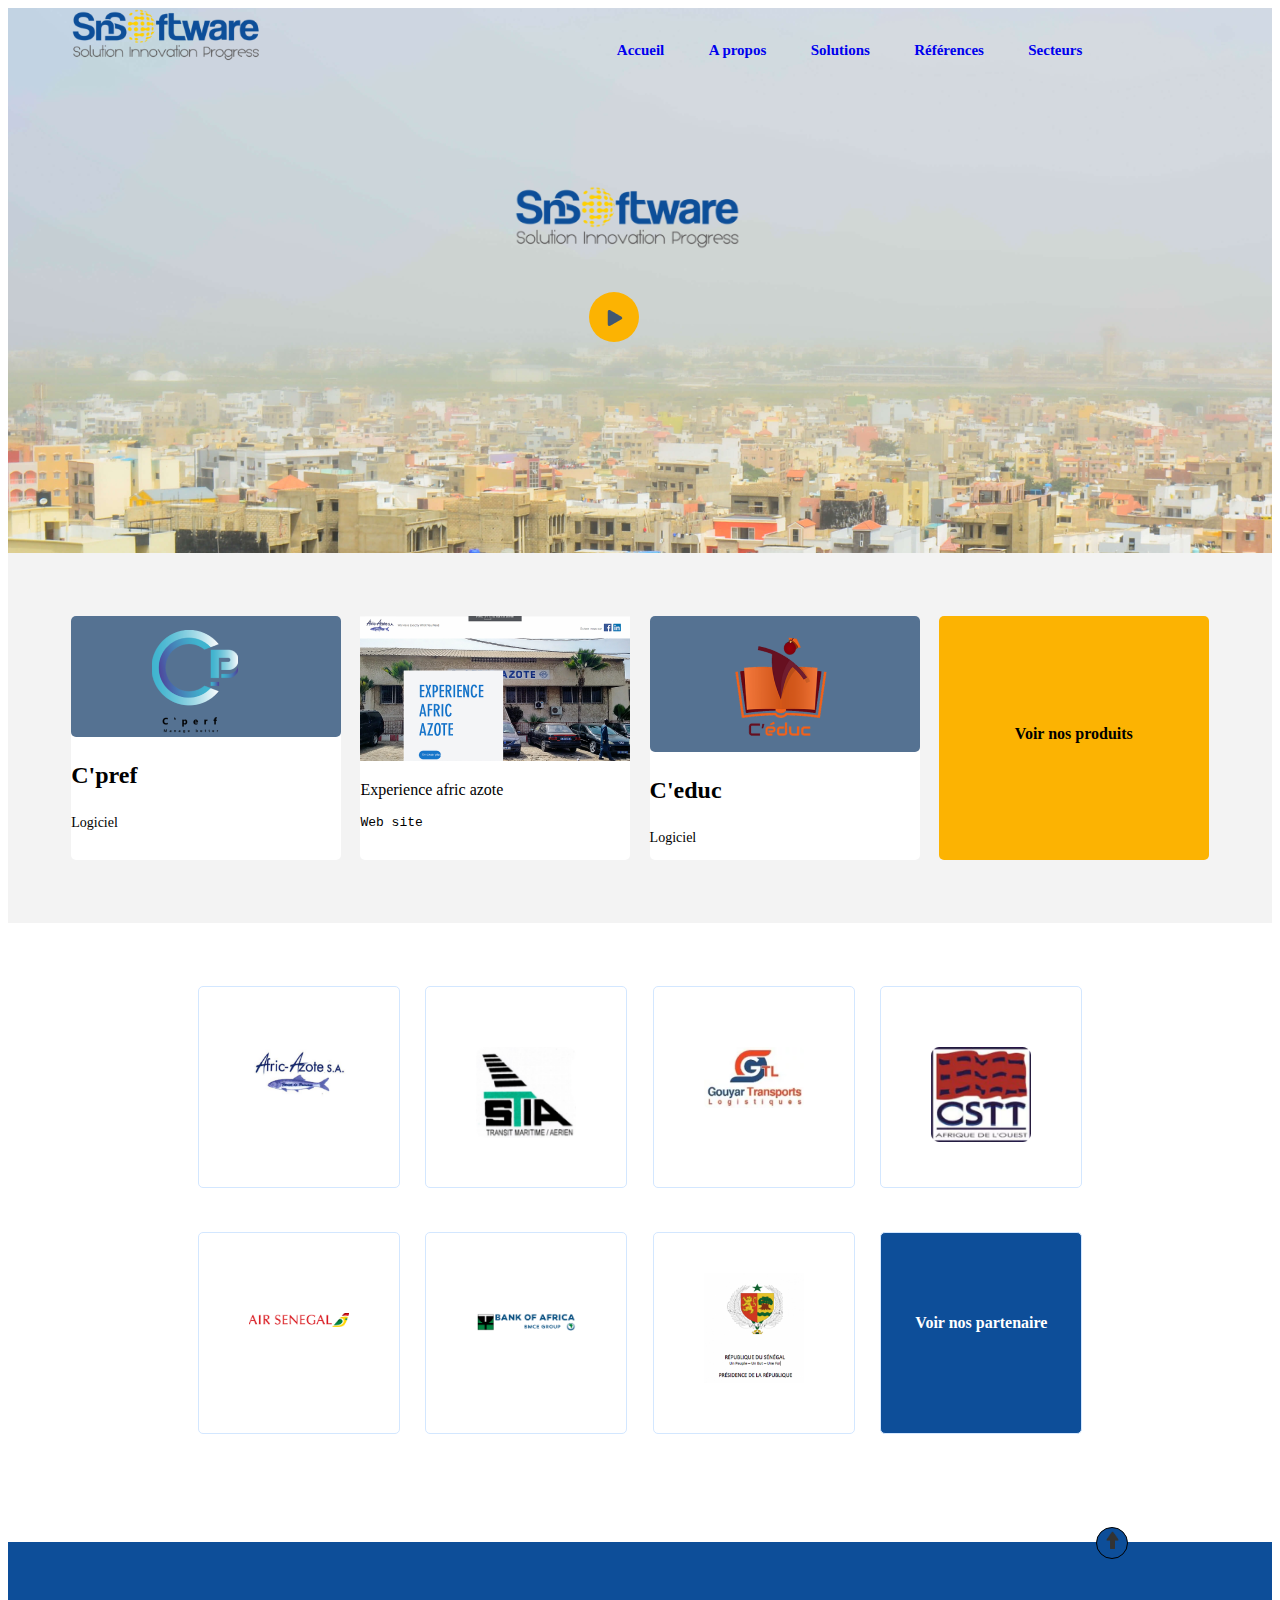
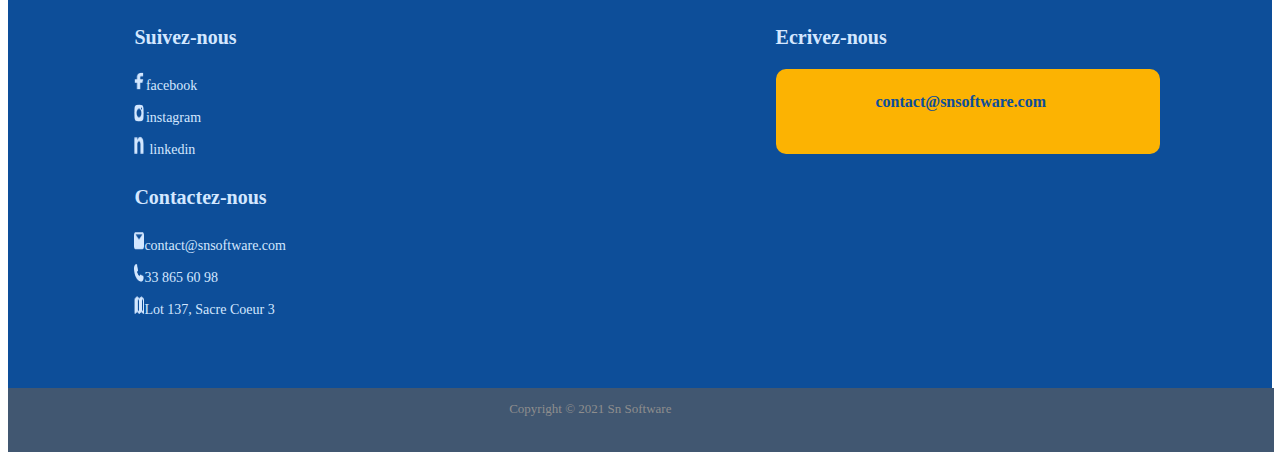
<file: index.html>
<!DOCTYPE html>
<html lang="en">

<head>
    <meta charset="UTF-8">
    <meta http-equiv="X-UA-Compatible" content="IE=edge">
    <meta name="viewport" content="width=device-width, initial-scale=1.0">
    <link rel="stylesheet" href="css/style.css">
    <title>Document</title>
</head>

<body>
    <header>
        <nav>
            <img src="images/SN SOFTWARE v2 1 (1).png" alt="LOGO">
            <ul>
                <li><a href="index.html">Accueil</a></li>
                <li><a href="apropos.html">A propos</a></li>
                <li><a href="solution.html">Solutions</a></li>
                <li><a href="reference.html">Références</a></li>
                <li><a href="secteur.html">Secteurs</a></li>
            </ul>
        </nav>
        <div class="header_content">
            <div class="logo2">
                <img src="images/SN SOFTWARE v2 1 (1).png" alt="LOGO">
            </div>
            <div class="elipse">
                <img src="images/Vector (10).png" alt="">

            </div>
        </div>
    </header>
    <main>
        <div class="gris">
            <div class="gris1">
                <div class="im">
                    <img src="images/image 9.png" alt="">
                </div>
                <p>C'pref</p>
                <pre>Logiciel</pre>
            </div>
            <div class="gris2">
                <div class=>
                    <img src="images/image 16.png" alt="">
                </div>
                <p>Experience afric azote</p>
                <pre>Web site</pre>
            </div>
            <div class="gris3">
                <div class="im">
                    <img src="images/image 10.png" alt="">
                </div>
                <p>C'educ</p>
                <pre>Logiciel</pre>
            </div>
            <div class="gris4">

                <p>Voir nos produits</p>

            </div>
        </div>
        <div class="partenar">
            <div class="parligne1">
                <div class="partenaire">
                    <img src="images/image 1.png" alt="">

                </div>
                <div class="partenaire">
                    <img src="images/image 2.png" alt="">

                </div>
                <div class="partenaire">
                    <img src="images/Rectangle 13.png" alt="">

                </div>
                <div class="partenaire">
                    <img src="images/image 5.png" alt="">

                </div>

            </div>
            <div class="parligne2">
                <div class="partenairel2">
                    <img src="images/image 6.png" alt="">

                </div>
                <div class="partenairel2">
                    <img src="images/boa 1.png" alt="">

                </div>
                <div class="partenairel2dr">
                    <img src="images/logopr 1.png" alt="">

                </div>
                <div class="partbleu">
                    <p>Voir nos partenaire</p>

                </div>

            </div>

        </div>

    </main>
    <div class="fleche">
        <img src="images/glyphicons-basic-212-arrow-up@2x.png" alt="">
    </div>
    <footer>
        <div class="footerbleu">
            <div>
            <div class="premier">
                <p>Suivez-nous</p>
                <div class="sociaux">
                    <div>
                        <img src="images/Vector.png" alt=""><span>facebook</span>
                    </div>
                    <div>
                        <img src="images/Vector (1).png" alt=""><span>instagram</span>
                    </div>
                    <div>
                        <img src="images/Vector (2).png" alt=""><span> linkedin</span>
                    </div>
                </div>
            </div>

            <div class="deuxieme">
                <p>Contactez-nous</p>
                <div class="contact">
                    <div>
                        <img src="images/Vector (3).png" alt=""><span>contact@snsoftware.com</span>
                    </div>
                    <div>
                        <img src="images/Vector (4).png" alt=""><span>33 865 60 98</span>
                    </div>
                    <div>
                        <img src="images/Vector (5).png" alt=""><span>Lot 137, Sacre Coeur 3</span>
                    </div>
                </div>
            </div>
        </div>
            <div class="troisieme">
                <p>Ecrivez-nous</p>
                <div class="jaune">
                    <p>contact@snsoftware.com</p>
                </div>
            </div>
        </div>
        <div class="copyright">
            <p>Copyright © 2021 Sn Software</p>
        </div>

    </footer>
</body>

</html>
</file>
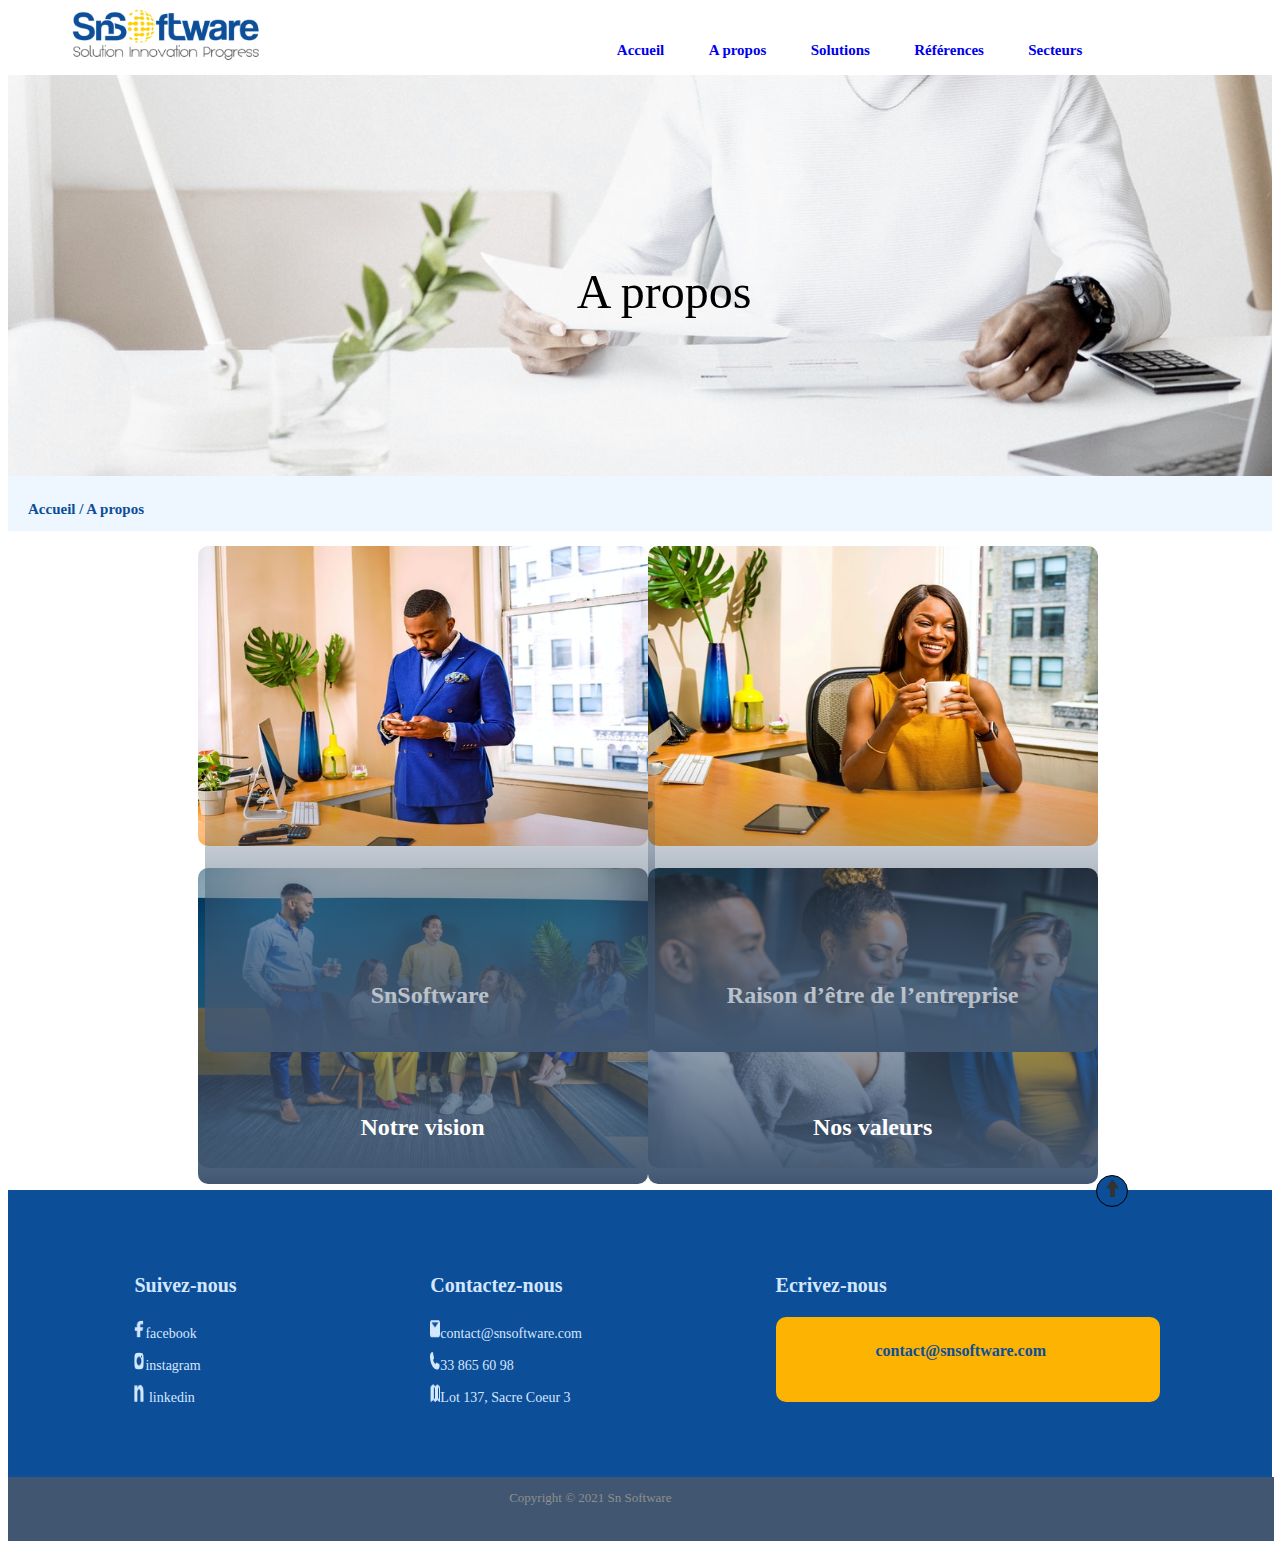
<file: apropos.html>
<!DOCTYPE html>
<html lang="en">

<head>
    <meta charset="UTF-8">
    <meta http-equiv="X-UA-Compatible" content="IE=edge">
    <meta name="viewport" content="width=device-width, initial-scale=1.0">
    <link rel="stylesheet" href="css/apropos.css">
    <title>Document</title>
</head>

<body>
    <header>
        <nav>
            <img src="images/SN SOFTWARE v2 1 (1).png" alt="LOGO">
            <ul>
                <li><a href="index.html">Accueil</a></li>
                <li><a href="apropos.html">A propos</a></li>
                <li><a href="solution.html">Solutions</a></li>
                <li><a href="reference.html">Références</a></li>
                <li><a href="secteur.html">Secteurs</a></li>
            </ul>
        </nav>
        <div class="header_content">
            <p>A propos</p>
        </div>
    </header>
    <div class="magris"></div>
    <main>
        <div class="progres">
            <p>Accueil / A propos</p>
        </div>
        <div class="ligne1">
            <div>
                <img src="images/pexels-jopwell-2422289 1.png">
                <div class="grise">
                    <p>SnSoftware</p>
                </div>
            </div>
            <div>
                <img src="images/pexels-jopwell-2422287 1.png">
                <div class="grise1">
                    <p>Raison d’être de l’entreprise</p>
                </div>
            </div>

        </div>
        <br>

        <div class="ligne2">
            <div>
                <img src="images/pexels-jopwell-2422290 1.png">
                <div class="grise2">
                    <p>Notre vision</p>
                </div>
            </div>
            <div>
                <img src="images/pexels-jopwell-2422288 1.png">
                <div class="grise3">
                    <p>Nos valeurs</p>
                </div>
            </div>
        </div>


    </main>
    <br>
    <div class="fleche">
        <img src="images/glyphicons-basic-212-arrow-up@2x.png" alt="">
    </div>

    <footer>
        <div class="footerbleu">
            <div class="premier">
                <p>Suivez-nous</p>
                <div class="sociaux">
                    <div>
                        <img src="images/Vector.png" alt=""><span>facebook</span>
                    </div>
                    <div>
                        <img src="images/Vector (1).png" alt=""><span>instagram</span>
                    </div>
                    <div>
                        <img src="images/Vector (2).png" alt=""><span> linkedin</span>
                    </div>
                </div>
            </div>

            <div class="deuxieme">
                <p>Contactez-nous</p>
                <div class="contact">
                    <div>
                        <img src="images/Vector (3).png" alt=""><span>contact@snsoftware.com</span>
                    </div>
                    <div>
                        <img src="images/Vector (4).png" alt=""><span>33 865 60 98</span>
                    </div>
                    <div>
                        <img src="images/Vector (5).png" alt=""><span>Lot 137, Sacre Coeur 3</span>
                    </div>
                </div>
            </div>
            <div class="troisieme">
                <p>Ecrivez-nous</p>
                <div class="jaune">
                    <p>contact@snsoftware.com</p>
                </div>
            </div>
        </div>
        <div class="copyright">
            <p>Copyright © 2021 Sn Software</p>
        </div>

    </footer>
</body>

</html>
</file>
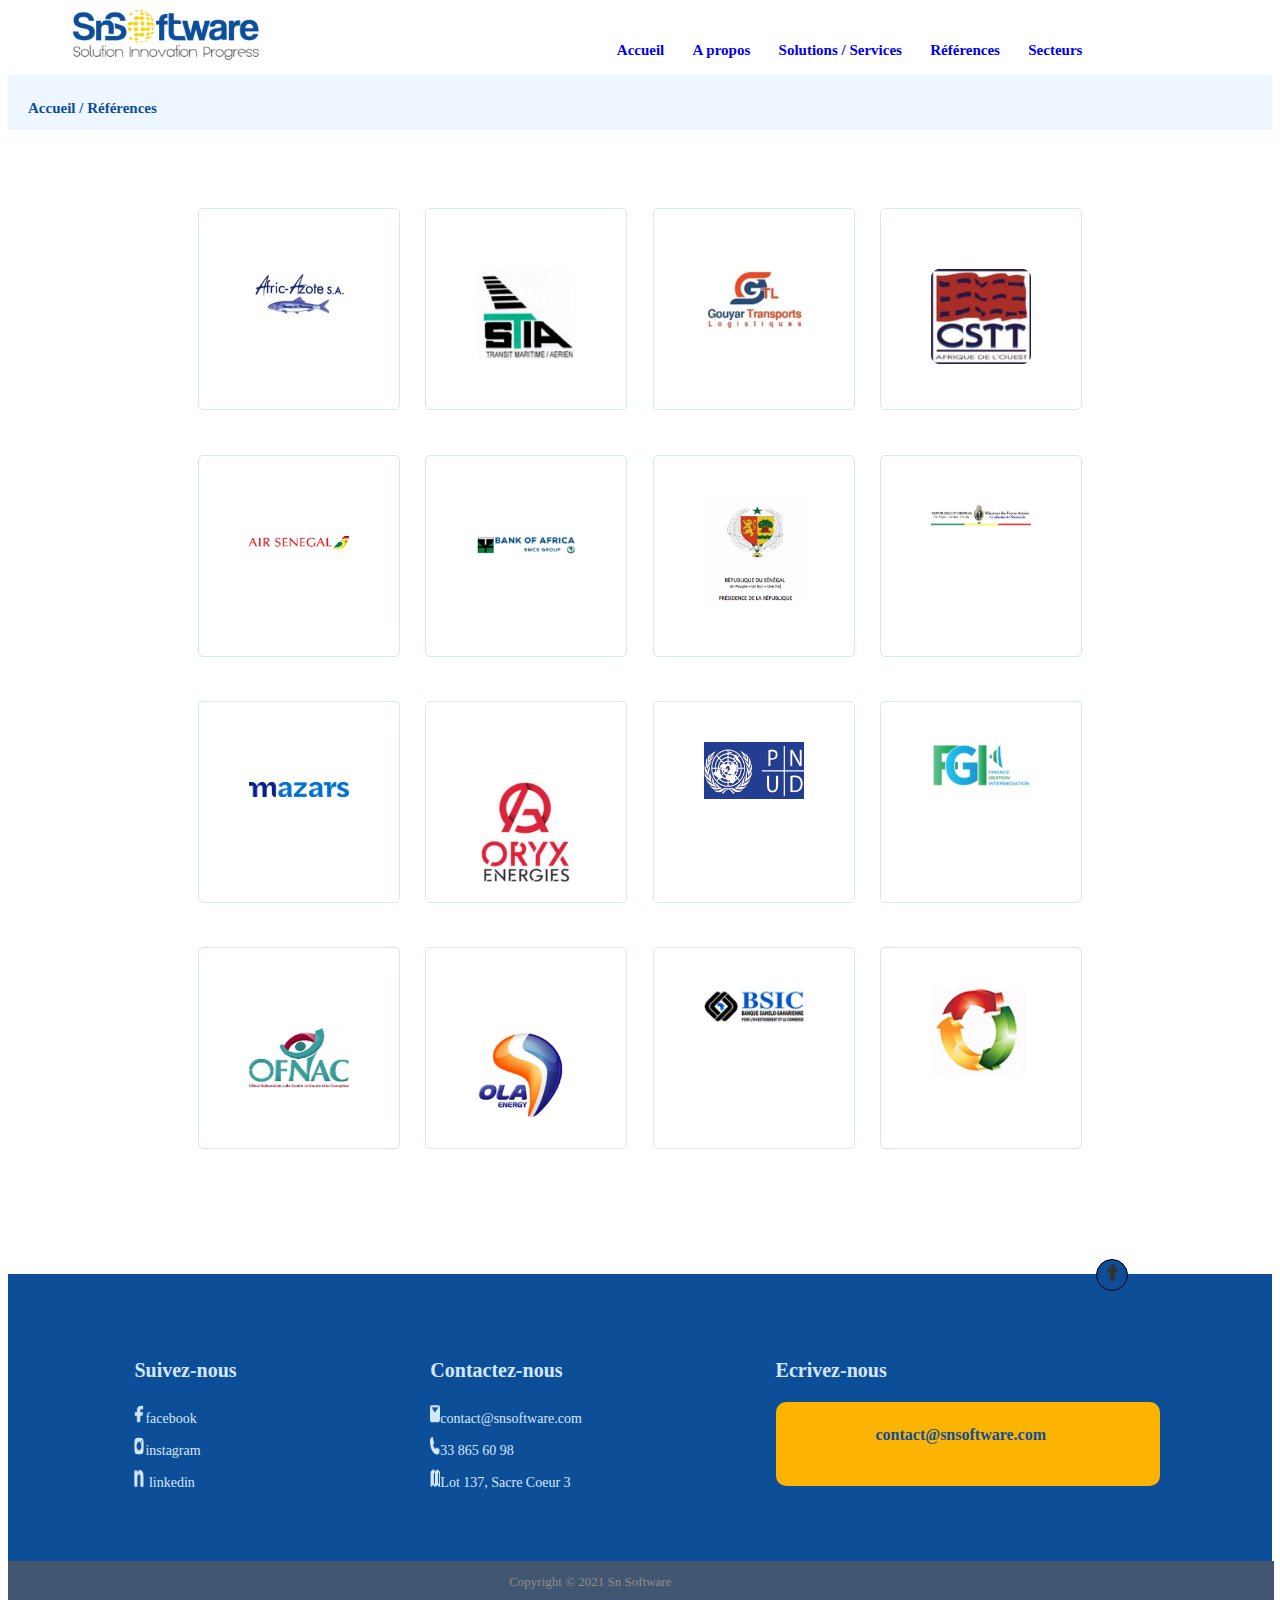
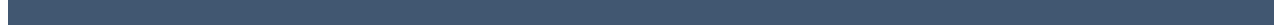
<file: reference.html>
<!DOCTYPE html>
<html lang="en">

<head>
    <meta charset="UTF-8">
    <meta http-equiv="X-UA-Compatible" content="IE=edge">
    <meta name="viewport" content="width=device-width, initial-scale=1.0">
    <link rel="stylesheet" href="css/reference.css">
    <title>Document</title>
</head>

<body>
    <header>
        <nav>
            <img src="images/SN SOFTWARE v2 1 (1).png" alt="LOGO">
            <ul>
                <li><a href="index.html">Accueil</a></li>
                <li><a href="apropos.html">A propos</a></li>
                <li><a href="solution.html">Solutions / Services</a></li>
                <li><a href="reference.html">Références</a></li>
                <li><a href="secteur.html">Secteurs</a></li>
            </ul>
        </nav>
    </header>
    <main>
        <div class="progres">
            <p>Accueil / Références</p>
        </div>
      
        <div class="partenar">
            <div class="parligne1">
                <div class="partenaire">
                    <img src="images/image 1.png" alt="">

                </div>
                <div class="partenaire">
                    <img src="images/image 2.png" alt="">

                </div>
                <div class="partenaire">
                    <img src="images/Rectangle 13.png" alt="">

                </div>
                <div class="partenaire">
                    <img src="images/image 5.png" alt="">

                </div>

            </div>
            <div class="parligne2">
                <div class="partenairel2">
                    <img src="images/image 6.png" alt="">

                </div>
                <div class="partenairel2">
                    <img src="images/boa 1.png" alt="">

                </div>
                <div class="partenairel2dr">
                    <img src="images/logopr 1.png" alt="">

                </div>
                <div class="partenairel2dr">
                    <img src="images/fa 1.png" alt="">

                </div>
            </div>
            <div class="parligne2">
                <div class="partenairel2">
                    <img src="images/mazars-logo 1.png" alt="">

                </div>
                <div class="partenairel2">
                    <img src="images/orxy 1.png" alt="">

                </div>
                <div class="partenairel2dr">
                    <img src="images/PNUD-Centrafrique 1.png" alt="">

                </div>
                <div class="partenairel2dr">
                    <img src="images/fgi 1 (1).png" alt="">

                </div>
            </div>
            <div class="parligne2">
                <div class="partenairel2">
                    <img src="images/ofnac 1.png" alt="">

                </div>
                <div class="partenairel2">
                    <img src="images/ola 1.png" alt="">

                </div>
                <div class="partenairel2dr">
                    <img src="images/logo_bsic-21 1.png" alt="">

                </div>
                <div class="partenairel2dr">
                    <img src="images/logo_PNG 1.png" alt="">

                </div>
            </div>

        </div>
        
    </main>
    <br>
    <div class="fleche">
        <img src="images/glyphicons-basic-212-arrow-up@2x.png" alt="">
    </div>

    <footer>
        <div class="footerbleu">
            <div class="premier">
                <p>Suivez-nous</p>
                <div class="sociaux">
                    <div>
                        <img src="images/Vector.png" alt=""><span>facebook</span>
                    </div>
                    <div>
                        <img src="images/Vector (1).png" alt=""><span>instagram</span>
                    </div>
                    <div>
                        <img src="images/Vector (2).png" alt=""><span> linkedin</span>
                    </div>
                </div>
            </div>

            <div class="deuxieme">
                <p>Contactez-nous</p>
                <div class="contact">
                    <div>
                        <img src="images/Vector (3).png" alt=""><span>contact@snsoftware.com</span>
                    </div>
                    <div>
                        <img src="images/Vector (4).png" alt=""><span>33 865 60 98</span>
                    </div>
                    <div>
                        <img src="images/Vector (5).png" alt=""><span>Lot 137, Sacre Coeur 3</span>
                    </div>
                </div>
            </div>
            <div class="troisieme">
                <p>Ecrivez-nous</p>
                <div class="jaune">
                    <p>contact@snsoftware.com</p>
                </div>
            </div>
        </div>
        <div class="copyright">
            <p>Copyright © 2021 Sn Software</p>
        </div>

    </footer>
</body>

</html>
</file>
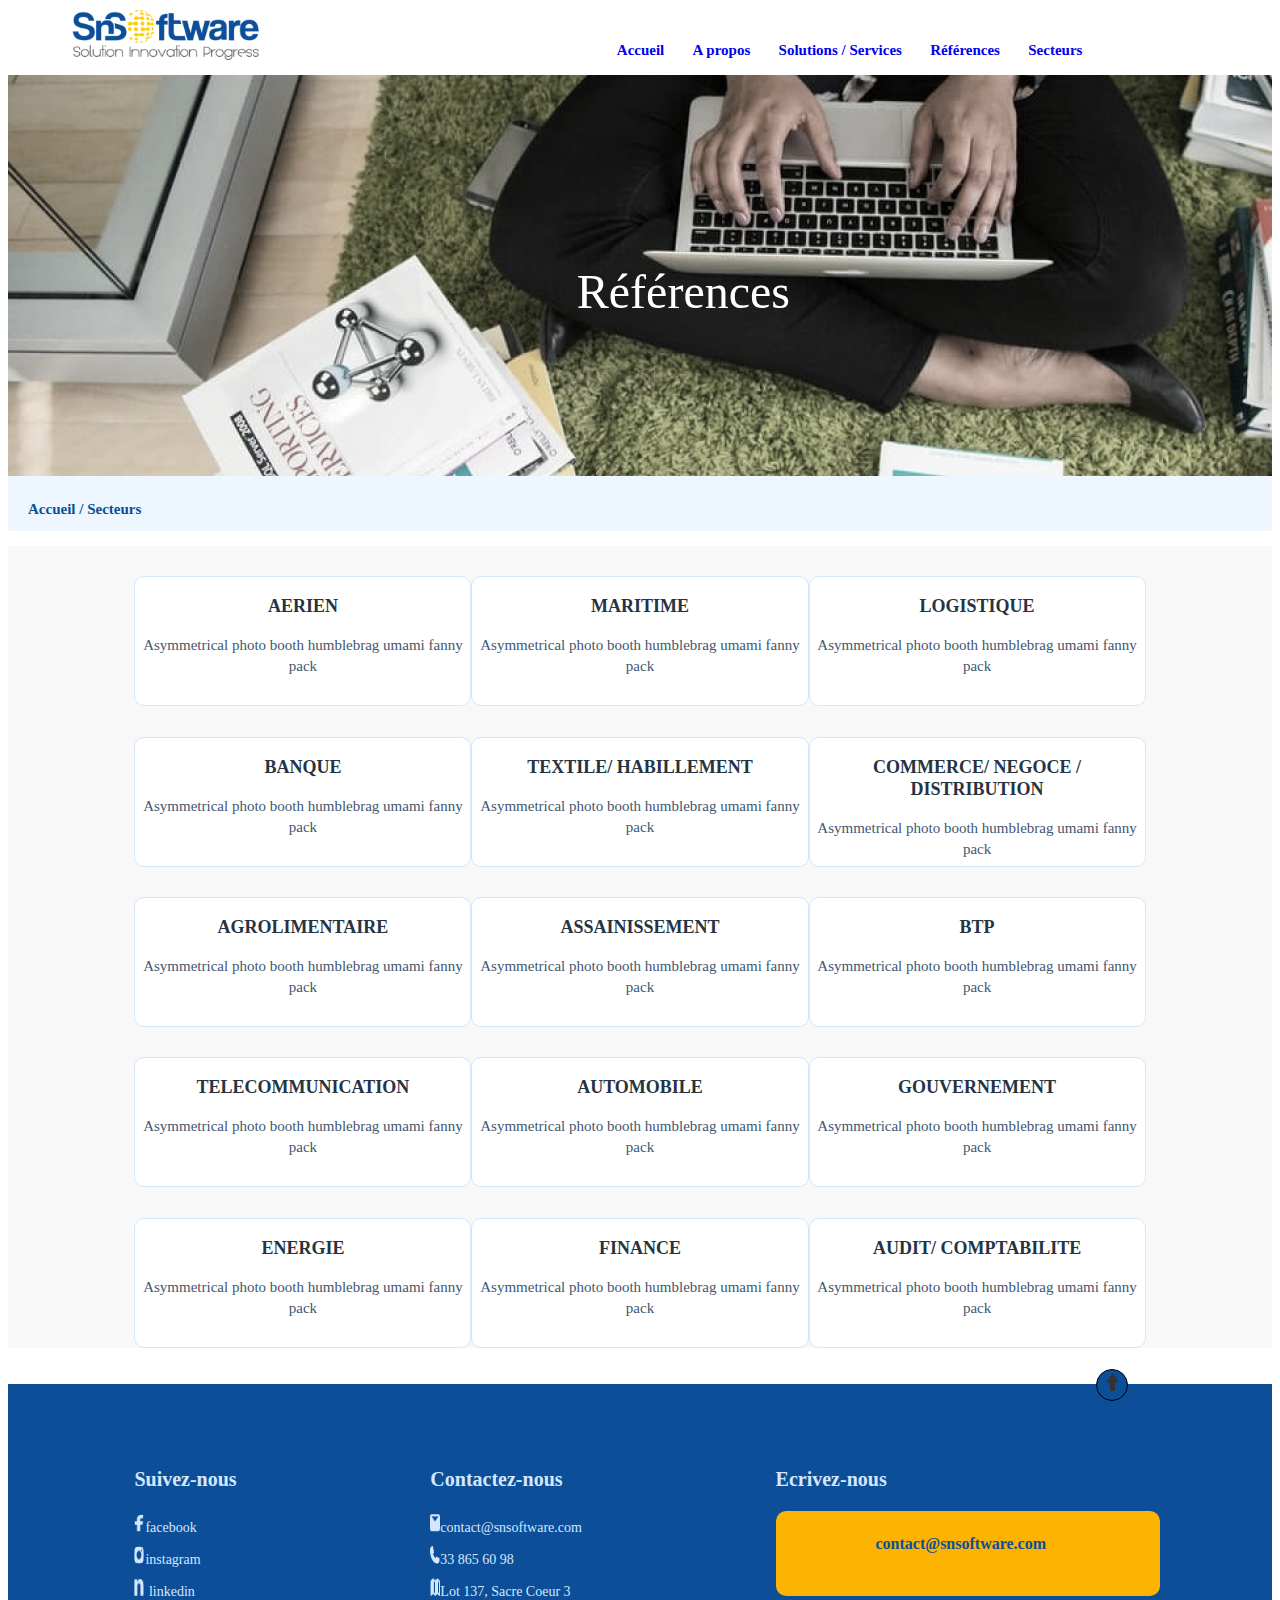
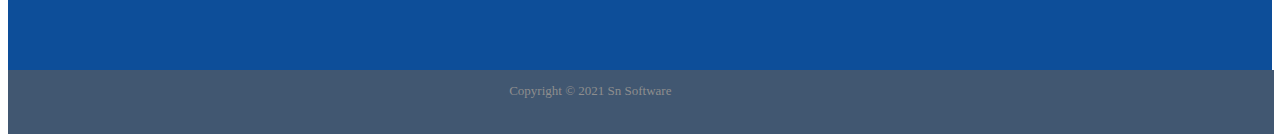
<file: secteur.html>
<!DOCTYPE html>
<html lang="en">

<head>
    <meta charset="UTF-8">
    <meta http-equiv="X-UA-Compatible" content="IE=edge">
    <meta name="viewport" content="width=device-width, initial-scale=1.0">
    <link rel="stylesheet" href="css/secteur.css">
    <title>Document</title>
</head>

<body>
    <header>
        <nav>
            <img src="images/SN SOFTWARE v2 1 (1).png" alt="LOGO">
            <ul>
                <li><a href="index.html">Accueil</a></li>
                <li><a href="apropos.html">A propos</a></li>
                <li><a href="solution.html">Solutions / Services</a></li>
                <li><a href="reference.html">Références</a></li>
                <li><a href="secteur.html">Secteurs</a></li>
            </ul>
        </nav>
        <div class="header_content">
            <p>Références</p>
        </div>
    </header>
    <main>
        <div class="progres">
            <p>Accueil / Secteurs</p>
        </div>
        <div class="container">
            <div class="ligne">
                <div>
                    <h3>AERIEN</h3>
                    <p>Asymmetrical photo booth humblebrag umami fanny pack</p>
                </div>
                <div>
                    <h3>MARITIME</h3>
                    <p>Asymmetrical photo booth humblebrag umami fanny pack</p>
                </div>
                <div>
                    <h3>LOGISTIQUE</h3>
                    <p>Asymmetrical photo booth humblebrag umami fanny pack</p>
                </div>
                
            </div>
            <div class="ligne">
                <div>
                    <h3>BANQUE</h3>
                    <p>Asymmetrical photo booth humblebrag umami fanny pack</p>
                </div>
                <div>
                    <h3>TEXTILE/ HABILLEMENT</h3>
                    <p>Asymmetrical photo booth humblebrag umami fanny pack</p>
                </div>
                <div>
                    <h3>COMMERCE/ NEGOCE / DISTRIBUTION</h3>
                    <p>Asymmetrical photo booth humblebrag umami fanny pack</p>
                </div>
                
            </div>
            <div class="ligne">
                <div>
                    <h3>AGROLIMENTAIRE</h3>
                    <p>Asymmetrical photo booth humblebrag umami fanny pack</p>
                </div>
                <div>
                    <h3>ASSAINISSEMENT</h3>
                    <p>Asymmetrical photo booth humblebrag umami fanny pack</p>
                </div>
                <div>
                    <h3>BTP</h3>
                    <p>Asymmetrical photo booth humblebrag umami fanny pack</p>
                </div>
                
            </div>
            <div class="ligne">
                <div>
                    <h3>TELECOMMUNICATION</h3>
                    <p>Asymmetrical photo booth humblebrag umami fanny pack</p>
                </div>
                <div>
                    <h3>AUTOMOBILE</h3>
                    <p>Asymmetrical photo booth humblebrag umami fanny pack</p>
                </div>
                <div>
                    <h3>GOUVERNEMENT</h3>
                    <p>Asymmetrical photo booth humblebrag umami fanny pack</p>
                </div>
                
            </div>
            <div class="ligne">
                <div>
                    <h3>ENERGIE</h3>
                    <p>Asymmetrical photo booth humblebrag umami fanny pack</p>
                </div>
                <div>
                    <h3>FINANCE</h3>
                    <p>Asymmetrical photo booth humblebrag umami fanny pack</p>
                </div>
                <div>
                    <h3>AUDIT/ COMPTABILITE </h3>
                    <p>Asymmetrical photo booth humblebrag umami fanny pack</p>
                </div>
                
            </div>
        </div>
        
    </main>
    <br>
    <br>
    <div class="fleche">
        <img src="images/glyphicons-basic-212-arrow-up@2x.png" alt="">
    </div>

    <footer>
        <div class="footerbleu">
            <div class="premier">
                <p>Suivez-nous</p>
                <div class="sociaux">
                    <div>
                        <img src="images/Vector.png" alt=""><span>facebook</span>
                    </div>
                    <div>
                        <img src="images/Vector (1).png" alt=""><span>instagram</span>
                    </div>
                    <div>
                        <img src="images/Vector (2).png" alt=""><span> linkedin</span>
                    </div>
                </div>
            </div>

            <div class="deuxieme">
                <p>Contactez-nous</p>
                <div class="contact">
                    <div>
                        <img src="images/Vector (3).png" alt=""><span>contact@snsoftware.com</span>
                    </div>
                    <div>
                        <img src="images/Vector (4).png" alt=""><span>33 865 60 98</span>
                    </div>
                    <div>
                        <img src="images/Vector (5).png" alt=""><span>Lot 137, Sacre Coeur 3</span>
                    </div>
                </div>
            </div>
            <div class="troisieme">
                <p>Ecrivez-nous</p>
                <div class="jaune">
                    <p>contact@snsoftware.com</p>
                </div>
            </div>
        </div>
        <div class="copyright">
            <p>Copyright © 2021 Sn Software</p>
        </div>

    </footer>
</body>

</html>
</file>
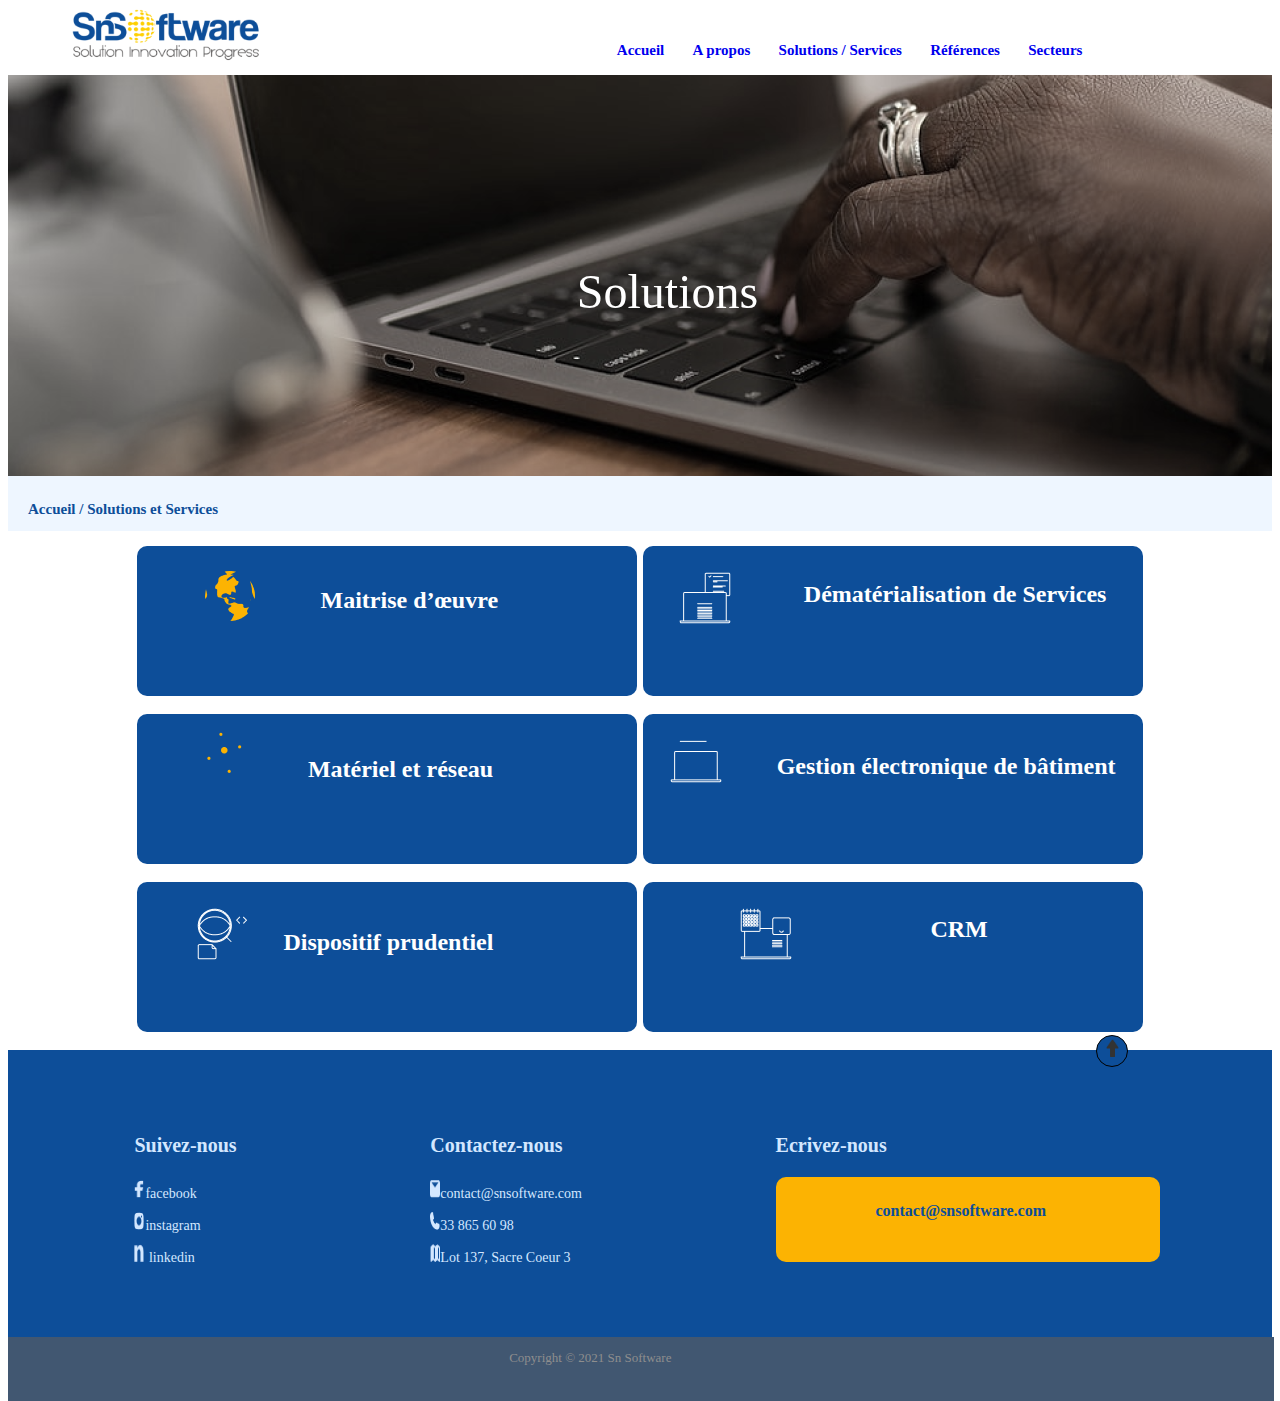
<file: solution.html>
<!DOCTYPE html>
<html lang="en">

<head>
    <meta charset="UTF-8">
    <meta http-equiv="X-UA-Compatible" content="IE=edge">
    <meta name="viewport" content="width=device-width, initial-scale=1.0">
    <link rel="stylesheet" href="css/solution.css">
    <title>Document</title>
</head>

<body>
    <header>
        <nav>
            <img src="images/SN SOFTWARE v2 1 (1).png" alt="LOGO">
            <ul>
                <li><a href="index.html">Accueil</a></li>
                <li><a href="apropos.html">A propos</a></li>
                <li><a href="solution.html">Solutions / Services</a></li>
                <li><a href="reference.html">Références</a></li>
                <li><a href="secteur.html">Secteurs</a></li>
            </ul>
        </nav>
        <div class="header_content">
            <p>Solutions</p>
        </div>
    </header>
    <main>
        <div class="progres">
            <p>Accueil / Solutions et Services</p>
        </div>
        <div class="container">
<div class="ligne1">
    <div class="bleu">
        <div>
            <img src="images/Ellipse 142.png" alt="">
        </div>
        <div>
            <p>Maitrise d’œuvre</p>
        </div>
    </div>
    <div class="bleu">
        <div>
            <img src="images/Vector (11).png" alt="">
        </div>
        <div>
            <p class="alfa">Dématérialisation  de Services </p>
        </div>
    </div>
</div>
<br>
<div class="ligne1">
    <div class="bleu">
        <div>
            <img src="images/Vector (16).png" alt="">
        </div>
        <div>
            <p>Matériel et réseau</p>
        </div>
    </div>
    <div class="bleu">
        <div>
            <img src="images/Vector (17).png" alt="">
        </div>
        <div>
            <p class="alfa">Gestion électronique de bâtiment 
            </p>
        </div>
    </div>
</div>
<br>
<div class="ligne1">
    <div class="bleu">
        <div>
            <img src="images/Vector (14).png" alt="">
        </div>
        <div>
            <p>Dispositif prudentiel</p>
        </div>
    </div>
    <div class="bleu">
        <div>
            <img src="images/Vector (15).png" alt="">
        </div>
        <div>
            <p class="alfa1">CRM</p>
        </div>
    </div>
</div>

        </div>
    </main>
    <br>
    <div class="fleche">
        <img src="images/glyphicons-basic-212-arrow-up@2x.png" alt="">
    </div>

    <footer>
        <div class="footerbleu">
            <div class="premier">
                <p>Suivez-nous</p>
                <div class="sociaux">
                    <div>
                        <img src="images/Vector.png" alt=""><span>facebook</span>
                    </div>
                    <div>
                        <img src="images/Vector (1).png" alt=""><span>instagram</span>
                    </div>
                    <div>
                        <img src="images/Vector (2).png" alt=""><span> linkedin</span>
                    </div>
                </div>
            </div>

            <div class="deuxieme">
                <p>Contactez-nous</p>
                <div class="contact">
                    <div>
                        <img src="images/Vector (3).png" alt=""><span>contact@snsoftware.com</span>
                    </div>
                    <div>
                        <img src="images/Vector (4).png" alt=""><span>33 865 60 98</span>
                    </div>
                    <div>
                        <img src="images/Vector (5).png" alt=""><span>Lot 137, Sacre Coeur 3</span>
                    </div>
                </div>
            </div>
            <div class="troisieme">
                <p>Ecrivez-nous</p>
                <div class="jaune">
                    <p>contact@snsoftware.com</p>
                </div>
            </div>
        </div>
        <div class="copyright">
            <p>Copyright © 2021 Sn Software</p>
        </div>

    </footer>
</body>

</html>
</file>
<file: css/style.css>
header {
    align-items: center;
    background-image: url(../images/dakar\ 1.png);
    height: 545px;
   
    
}
nav img {
    margin-left: 5%;
    width: 15%;
    height: 15%
    
}

ul {
    display: flex;
    justify-content: space-between;
    list-style-type: none;
    margin-right: 15%;
    margin-left: 45%;
    margin-top: -2%;

}
header nav ul li {
font-family: Lato;
font-style: normal;
font-weight: bold;
font-size: 15px;
line-height: 18px;
/* identical to box height */


color: #263342;

}
header nav ul li a {
    text-decoration: none;
}
.header_content {
    margin-top: 10%;
    margin-left: 40%;
    
}
.logo2 img  {
    width: 30%;
    height: 20%;
    align-items: center;
}
.elipse {
    background-color:#FCB302;
    height: 50px;
    width: 50px;
    border-radius: 50px;
    margin-left: 10%;
    margin-top: 5%;
}
.elipse img {
    margin-left: 35%;
    margin-top: 35%;
}
.gris {
    background-color:  #F3F3F3;
    padding-top: 5%;
    display: flex;
    justify-content: space-between;
    padding-left: 5%;
    padding-right: 5%;
    padding-bottom: 5%;
    
}
.gris1 {
    background-color: white;
    width: 270px;
    border-radius: 5px;
}
.gris1 p {
    font-family: Lato;
    font-size: 24px;
    font-style: normal;
    font-weight: 700;
    line-height: 29px;
    letter-spacing: 0em;
    text-align: left;

}
.gris1 pre {
    font-family: Lato;
    font-size: 14px;
    font-style: normal;
    font-weight: 400;
    line-height: 17px;
    letter-spacing: 0em;
    text-align: left;

   
}
.im {
    background-color: #557292;
    border-radius: 5px;
    padding-left:30%;
    padding-top: 5%;    
    padding-left:30%;

}
.gris2 {
    background-color: white;
    width: 270px;
    border-radius: 5px;
}
.gris3 {
    background-color: white;
    width: 270px;
    border-radius: 5px;
}
.gris3 p {
    font-family: Lato;
    font-size: 24px;
    font-style: normal;
    font-weight: 700;
    line-height: 29px;
    letter-spacing: 0em;
    text-align: left;

}
.gris3 pre {
    font-family: Lato;
    font-size: 14px;
    font-style: normal;
    font-weight: 400;
    line-height: 17px;
    letter-spacing: 0em;
    text-align: left;

   
}
.gris4 {
    background-color: #FCB302;
    width: 270px;
    border-radius: 5px;
}
.gris4 p {
    font-family: Lato;
    font-size: 16px;
    font-style: normal;
    font-weight: 900;
    line-height: 19px;
    letter-spacing: 0em;
    text-align: center;
    margin-top: 40%;

}
.partenar {
    padding-bottom: 5%;
    padding-top: 5%;
    padding-left: 15%;
    padding-right: 15%;

}
.partenaire {
    border: solid #D3E7FF 1px;
    width: 200px;
    border-radius: 5px;
    height: 200px;
  
}
.partenaire img {
    margin-top: 30%;
    margin-left: 25%;
    width: 50%;
}
.parligne1 {
    display: flex;
    justify-content: space-between;
    padding-bottom: 5%;
}
.parligne2 {
    display: flex;
    justify-content: space-between;
    padding-bottom: 5%;
}
.partbleu {
    background-color:#0D4E99;
    border: solid #D3E7FF 1px;
    width: 200px;
    border-radius: 5px;
    height: 200px;
}
.partenairel2 {
    border: solid #D3E7FF 1px;
    width: 200px;
    border-radius: 5px;
    height: 200px;
  
}
.partenairel2 img {
    margin-top: 40%;
    margin-left: 25%;
    width: 50%;
}
.partenairel2dr {
    border: solid #D3E7FF 1px;
    width: 200px;
    border-radius: 5px;
    height: 200px;
  
}
.partenairel2dr img {
    margin-top: 20%;
    margin-left: 25%;
    width: 50%;
}
.partbleu p {
    font-family: Lato;
    font-size: 16px;
    font-style: normal;
    font-weight: 900;
    line-height: 19px;
    letter-spacing: 0em;
    text-align: center;
    margin-top: 40%;
    color: white;

}
.footerbleu {
    display: flex;
    background-color: #0D4E99;
    padding-left: 10%;
    padding-right: 10%;
    padding-top: 5%;
    padding-bottom: 5%;
    display:flex;
    justify-content: space-between;
    line-height: 2rem;
    
}
.footerbleu p {
    font-family: Lato;
    font-size: 20px;
    font-style: normal;
    font-weight: 700;
    line-height: 24px;
    letter-spacing: 0em;
    text-align: left;
    color: #D3E7FF;

}
.sociaux div img {
    height: 18px;
    width: 10px;
    border-radius: 0px;
    padding-right: 1%;

}
.sociaux div span {
    font-family: Lato;
    font-size: 14px;
    font-style: normal;
    font-weight: 400;
    line-height: 17px;
    letter-spacing: 0em;
    text-align: left;
    color: #D3E7FF;

}
.contact div img {
    height: 18px;
    width: 10px;
    border-radius: 0px;


}

.contact div span {
    font-family: Lato;
    font-size: 14px;
    font-style: normal;
    font-weight: 400;
    line-height: 17px;
    letter-spacing: 0em;
    text-align: left;
    color: #D3E7FF;

}
.jaune {
    height: 70px;
    width: 370px;
    left: 1055px;
    top: 119px;
    border-radius: 10px;
    background-color: #FCB302;
    padding: 2%;
}
.jaune p {
    font-family: Lato;
    font-size: 16px;
    font-style: normal;
    font-weight: 700;
    line-height: 19px;
    letter-spacing: 0em;
    color: #0D4E99;
    margin-left: 25%;
}
.copyright {
    background-color: #415771;
    position: absolute;
    height: 64px;
    width: 98.9%;
    border-radius: 0px;
}
.copyright p {
    font-family: Lato;
    font-size: 13px;
    font-style: normal;
    font-weight: 400;
    line-height: 16px;
    letter-spacing: 0em;
    text-align: center;
    color: #8E8E8E;
    margin-right: 8%;
}
.fleche {
    position: absolute;
    border: solid black 1px;
    width: 30px;
    height: 30px;
    border-radius :30px; ;
    margin-top: -15px;
    margin-left: 85%;
    background-color:  #0D4E99;
}
.fleche img {
    width: 25px;
    margin-left: 3px;
}
@media screen and (max-width: 977px) {
    header nav ul li {
        background-color: red;
    }
  .gris {
      display: block;
      padding-left: 20%;
      padding-right: 20%;
    
  }  
  .gris .gris1 {
      width: 75%;
  }
  .gris .gris2 {
    width: 75%;
}
.gris .gris3 {
    width: 75%;
}
.gris .gris4 {
    width: 75%;
}
.parligne2 {
    display: block;
}
.parligne1 {
    display: block;
}
.partenar {
    display: flex;
    justify-content: space-around;
}

}
</file>
<file: css/apropos.css>
nav {
    background-color: white;
   
}
nav img {
    margin-left: 5%;
    width: 15%;
    height: 15%
    
}
.header_content {
    filter: grayscale(40%);
    background-image: url(../images/pexels-anna-nekrashevich-6801652\ 1.png);
    Height : 401px;

}
.header_content p {
    font-size: 3rem;
    margin-left: 45%;
    margin-top: 15%;
    position: absolute;
    

}

ul {
    display: flex;
    justify-content: space-between;
    list-style-type: none;
    margin-right: 15%;
    margin-left: 45%;
    margin-top: -2%;

}
header nav ul li {
    font-family: Lato;
    font-style: normal;
    font-weight: bold;
    font-size: 15px;
    line-height: 18px;
    /* identical to box height */
    
    
    color: #263342;
    
    }
    header nav ul li a {
        text-decoration: none;
    }
.progres {    
background: #EEF6FF;


}
.progres p {
height: 30px;
font-family: Lato;
font-style: normal;
font-weight: bold;
font-size: 15px;
margin-top: 0%;
margin-left: 20px;
padding-top: 2%;
/* identical to box height */


color: #0D4E99;
}













.footerbleu {
    display: flex;
    background-color: #0D4E99;
    padding-left: 10%;
    padding-right: 10%;
    padding-top: 5%;
    padding-bottom: 5%;
    display:flex;
    justify-content: space-between;
    line-height: 2rem;
    
}
.footerbleu p {
    font-family: Lato;
    font-size: 20px;
    font-style: normal;
    font-weight: 700;
    line-height: 24px;
    letter-spacing: 0em;
    text-align: left;
    color: #D3E7FF;

}
.sociaux div img {
    height: 18px;
    width: 10px;
    border-radius: 0px;
    padding-right: 1%;

}
.sociaux div span {
    font-family: Lato;
    font-size: 14px;
    font-style: normal;
    font-weight: 400;
    line-height: 17px;
    letter-spacing: 0em;
    text-align: left;
    color: #D3E7FF;

}
.contact div img {
    height: 18px;
    width: 10px;
    border-radius: 0px;


}

.contact div span {
    font-family: Lato;
    font-size: 14px;
    font-style: normal;
    font-weight: 400;
    line-height: 17px;
    letter-spacing: 0em;
    text-align: left;
    color: #D3E7FF;

}
.jaune {
    height: 70px;
    width: 370px;
    left: 1055px;
    top: 119px;
    border-radius: 10px;
    background-color: #FCB302;
    padding: 2%;
}
.jaune p {
    font-family: Lato;
    font-size: 16px;
    font-style: normal;
    font-weight: 700;
    line-height: 19px;
    letter-spacing: 0em;
    color: #0D4E99;
    margin-left: 25%;
}
.copyright {
    background-color: #415771;
    position: absolute;
    height: 64px;
    width: 98.9%;
    border-radius: 0px;
}
.copyright p {
    font-family: Lato;
    font-size: 13px;
    font-style: normal;
    font-weight: 400;
    line-height: 16px;
    letter-spacing: 0em;
    text-align: center;
    color: #8E8E8E;
    margin-right: 8%;
}
.fleche {
    position: absolute;
    border: solid black 1px;
    width: 30px;
    height: 30px;
    border-radius :30px; ;
    margin-top: -15px;
    margin-left: 85%;
    background-color:  #0D4E99;
}
.fleche img {
    width: 25px;
    margin-left: 3px;
}
.ligne1 {
    display: flex;
    justify-content: space-around;
    padding-left: 15%;
    padding-right: 15%;
}
.ligne1 div img {
    width: 450px;
    height: 300px;
    border-radius: 10px;
    
}
.ligne1 div .grise {
    
position: absolute;
width: 450px;
height: 300px;
left: 258px;
top:83.5%;
left: 16%;

background: linear-gradient(180deg, rgba(252, 179, 2, 0) 0%, #415771 100%);
border-radius: 10px;
}
.ligne1 div .grise p {
font-family: Lato;
font-style: normal;
font-weight: 900;
font-size: 24px;
line-height: 36px;


text-align: center;
margin-top: 50%;

color: #FFFFFF;
    
}
.ligne1 div .grise1 {
position: absolute;
width: 450px;
height: 300px;
top:83.5%;
left: 50.6%;

background: linear-gradient(180deg, rgba(252, 179, 2, 0) 0%, #415771 100%);
border-radius: 10px;

}
.ligne1 div .grise1 p {

font-family: Lato;
font-style: normal;
font-weight: 900;
font-size: 24px;
line-height: 36px;


text-align: center;
margin-top: 50%;

color: #FFFFFF;
    
}

.ligne2 {
    display: flex;
    justify-content: space-around;
    padding-left: 15%;
    padding-right: 15%;
}
.ligne2 div img {
    width: 450px;
    height: 300px;
    border-radius: 10px;
    
}
.ligne2 div .grise2{
    
    position: absolute;
    width: 450px;
    height: 300px;
    margin-top: -22.5%;
    background: linear-gradient(180deg, rgba(252, 179, 2, 0) 0%, #415771 100%);
    border-radius: 10px;
}
.ligne2 div .grise2 p {
    font-family: Lato;
    font-style: normal;
    font-weight: 900;
    font-size: 24px;
    line-height: 36px;
    margin-top: 50%;
    
    text-align: center;
    
    
    color: #FFFFFF;
    
}
.ligne2 div .grise3 {
position: absolute;
width: 450px;
height: 300px;
margin-top: -22.5%;
left: 50.6%;

background: linear-gradient(180deg, rgba(252, 179, 2, 0) 0%, #415771 100%);
border-radius: 10px;

}
.ligne2 div .grise3 p {

font-family: Lato;
font-style: normal;
font-weight: 900;
font-size: 24px;
line-height: 36px;
margin-top: 50%;

text-align: center;


color: #FFFFFF;
    
}
</file>
<file: css/reference.css>
nav {
    background-color: white;
   
}
nav img {
    margin-left: 5%;
    width: 15%;
    height: 15%
    
}
.header_content {
    filter: grayscale(60%);
    background-image: url(../images/Woman\ typing\ on\ laptop\ -\ 1280x854\ 1.png); 
    Height : 401px;

}
.header_content p {
    font-size: 3rem;
    margin-left: 45%;
    margin-top: 15%;
    position: absolute;
    color: white;

}

ul {
    display: flex;
    justify-content: space-between;
    list-style-type: none;
    margin-right: 15%;
    margin-left: 45%;
    margin-top: -2%;

}
header nav ul li {
    font-family: Lato;
    font-style: normal;
    font-weight: bold;
    font-size: 15px;
    line-height: 18px;
    /* identical to box height */
    
    
    color: #263342;
    
    }
    header nav ul li a {
        text-decoration: none;
    }
.progres {    
background: #EEF6FF;


}
.progres p {
height: 30px;
font-family: Lato;
font-style: normal;
font-weight: bold;
font-size: 15px;
margin-top: 0%;
margin-left: 20px;
padding-top: 2%;
/* identical to box height */


color: #0D4E99;
}
.partenar {
    padding-bottom: 5%;
    padding-top: 5%;
    padding-left: 15%;
    padding-right: 15%;

}
.partenaire {
    border: solid #D3E7FF 1px;
    width: 200px;
    border-radius: 5px;
    height: 200px;
  
}
.partenaire img {
    margin-top: 30%;
    margin-left: 25%;
    width: 50%;
}
.parligne1 {
    display: flex;
    justify-content: space-between;
    padding-bottom: 5%;
}
.parligne2 {
    display: flex;
    justify-content: space-between;
    padding-bottom: 5%;
}
.partbleu {
    background-color:#0D4E99;
    border: solid #D3E7FF 1px;
    width: 200px;
    border-radius: 5px;
    height: 200px;
}
.partenairel2 {
    border: solid #D3E7FF 1px;
    width: 200px;
    border-radius: 5px;
    height: 200px;
  
}
.partenairel2 img {
    margin-top: 40%;
    margin-left: 25%;
    width: 50%;
}
.partenairel2dr {
    border: solid #D3E7FF 1px;
    width: 200px;
    border-radius: 5px;
    height: 200px;
  
}
.partenairel2dr img {
    margin-top: 20%;
    margin-left: 25%;
    width: 50%;
} 
    










.footerbleu {
    display: flex;
    background-color: #0D4E99;
    padding-left: 10%;
    padding-right: 10%;
    padding-top: 5%;
    padding-bottom: 5%;
    display:flex;
    justify-content: space-between;
    line-height: 2rem;
    
}
.footerbleu p {
    font-family: Lato;
    font-size: 20px;
    font-style: normal;
    font-weight: 700;
    line-height: 24px;
    letter-spacing: 0em;
    text-align: left;
    color: #D3E7FF;

}
.sociaux div img {
    height: 18px;
    width: 10px;
    border-radius: 0px;
    padding-right: 1%;

}
.sociaux div span {
    font-family: Lato;
    font-size: 14px;
    font-style: normal;
    font-weight: 400;
    line-height: 17px;
    letter-spacing: 0em;
    text-align: left;
    color: #D3E7FF;

}
.contact div img {
    height: 18px;
    width: 10px;
    border-radius: 0px;


}

.contact div span {
    font-family: Lato;
    font-size: 14px;
    font-style: normal;
    font-weight: 400;
    line-height: 17px;
    letter-spacing: 0em;
    text-align: left;
    color: #D3E7FF;

}
.jaune {
    height: 70px;
    width: 370px;
    left: 1055px;
    top: 119px;
    border-radius: 10px;
    background-color: #FCB302;
    padding: 2%;
}
.jaune p {
    font-family: Lato;
    font-size: 16px;
    font-style: normal;
    font-weight: 700;
    line-height: 19px;
    letter-spacing: 0em;
    color: #0D4E99;
    margin-left: 25%;
}
.copyright {
    background-color: #415771;
    position: absolute;
    height: 64px;
    width: 98.9%;
    border-radius: 0px;
}
.copyright p {
    font-family: Lato;
    font-size: 13px;
    font-style: normal;
    font-weight: 400;
    line-height: 16px;
    letter-spacing: 0em;
    text-align: center;
    color: #8E8E8E;
    margin-right: 8%;
}
.fleche {
    position: absolute;
    border: solid black 1px;
    width: 30px;
    height: 30px;
    border-radius :30px; ;
    margin-top: -15px;
    margin-left: 85%;
    background-color:  #0D4E99;
}
.fleche img {
    width: 25px;
    margin-left: 3px;
}
</file>
<file: css/secteur.css>
nav {
    background-color: white;
   
}
nav img {
    margin-left: 5%;
    width: 15%;
    height: 15%
    
}
.header_content {
    filter: grayscale(60%);
    background-image: url(../images/women\ in\ tech\ -\ 1280x855\ \(1\)\ 1.png); 
    Height : 401px;

}
.header_content p {
    font-size: 3rem;
    margin-left: 45%;
    margin-top: 15%;
    position: absolute;
    color: white;

}

ul {
    display: flex;
    justify-content: space-between;
    list-style-type: none;
    margin-right: 15%;
    margin-left: 45%;
    margin-top: -2%;

}
header nav ul li {
    font-family: Lato;
    font-style: normal;
    font-weight: bold;
    font-size: 15px;
    line-height: 18px;
    /* identical to box height */
    
    
    color: #263342;
    
    }
    header nav ul li a {
        text-decoration: none;
    }
.progres {    
background: #EEF6FF;


}
.progres p {
height: 30px;
font-family: Lato;
font-style: normal;
font-weight: bold;
font-size: 15px;
margin-top: 0%;
margin-left: 20px;
padding-top: 2%;
/* identical to box height */


color: #0D4E99;
}
.partenar {
    padding-bottom: 5%;
    padding-top: 5%;
    padding-left: 15%;
    padding-right: 15%;

}
.partenaire {
    border: solid #D3E7FF 1px;
    width: 200px;
    border-radius: 5px;
    height: 200px;
  
}
.partenaire img {
    margin-top: 30%;
    margin-left: 25%;
    width: 50%;
}
.parligne1 {
    display: flex;
    justify-content: space-between;
    padding-bottom: 5%;
}
.parligne2 {
    display: flex;
    justify-content: space-between;
    padding-bottom: 5%;
}
.partbleu {
    background-color:#0D4E99;
    border: solid #D3E7FF 1px;
    width: 200px;
    border-radius: 5px;
    height: 200px;
}
.partenairel2 {
    border: solid #D3E7FF 1px;
    width: 200px;
    border-radius: 5px;
    height: 200px;
  
}
.partenairel2 img {
    margin-top: 40%;
    margin-left: 25%;
    width: 50%;
}
.partenairel2dr {
    border: solid #D3E7FF 1px;
    width: 200px;
    border-radius: 5px;
    height: 200px;
  
}
.partenairel2dr img {
    margin-top: 20%;
    margin-left: 25%;
    width: 50%;
} 
.ligne {
    display: flex;
    justify-content: space-around;
}
.ligne div {    
width: 350px;
height: 130px;
margin-top: 3%;
background: #FFFFFF;
border: 1px solid #D3E7FF;
box-sizing: border-box;
border-radius: 10px;
}
.ligne div h3 {
    
    font-family: Lato;
    font-style: normal;
    font-weight: 900;
    font-size: 18px;
    line-height: 22px;
    /* identical to box height */

    text-align: center;

    color: #263342;
}
.ligne div p {
    
font-family: Lato;
font-style: normal;
font-weight: normal;
font-size: 15px;
line-height: 21px;
/* or 140% */

text-align: center;

color: #415771;

}
.container {
    background: #e5e5e541;
    padding-left: 10%;
    padding-right: 10%;
}










.footerbleu {
    display: flex;
    background-color: #0D4E99;
    padding-left: 10%;
    padding-right: 10%;
    padding-top: 5%;
    padding-bottom: 5%;
    display:flex;
    justify-content: space-between;
    line-height: 2rem;
    
}
.footerbleu p {
    font-family: Lato;
    font-size: 20px;
    font-style: normal;
    font-weight: 700;
    line-height: 24px;
    letter-spacing: 0em;
    text-align: left;
    color: #D3E7FF;

}
.sociaux div img {
    height: 18px;
    width: 10px;
    border-radius: 0px;
    padding-right: 1%;

}
.sociaux div span {
    font-family: Lato;
    font-size: 14px;
    font-style: normal;
    font-weight: 400;
    line-height: 17px;
    letter-spacing: 0em;
    text-align: left;
    color: #D3E7FF;

}
.contact div img {
    height: 18px;
    width: 10px;
    border-radius: 0px;


}

.contact div span {
    font-family: Lato;
    font-size: 14px;
    font-style: normal;
    font-weight: 400;
    line-height: 17px;
    letter-spacing: 0em;
    text-align: left;
    color: #D3E7FF;

}
.jaune {
    height: 70px;
    width: 370px;
    left: 1055px;
    top: 119px;
    border-radius: 10px;
    background-color: #FCB302;
    padding: 2%;
}
.jaune p {
    font-family: Lato;
    font-size: 16px;
    font-style: normal;
    font-weight: 700;
    line-height: 19px;
    letter-spacing: 0em;
    color: #0D4E99;
    margin-left: 25%;
}
.copyright {
    background-color: #415771;
    position: absolute;
    height: 64px;
    width: 98.9%;
    border-radius: 0px;
}
.copyright p {
    font-family: Lato;
    font-size: 13px;
    font-style: normal;
    font-weight: 400;
    line-height: 16px;
    letter-spacing: 0em;
    text-align: center;
    color: #8E8E8E;
    margin-right: 8%;
}
.fleche {
    position: absolute;
    border: solid black 1px;
    width: 30px;
    height: 30px;
    border-radius :30px; ;
    margin-top: -15px;
    margin-left: 85%;
    background-color:  #0D4E99;
}
.fleche img {
    width: 25px;
    margin-left: 3px;
}
</file>
<file: css/solution.css>
nav {
    background-color: white;
   
}
nav img {
    margin-left: 5%;
    width: 15%;
    height: 15%
    
}
.header_content {
    filter: grayscale(60%);
    background-image: url(../images/Woman\ typing\ on\ laptop\ -\ 1280x854\ 1.png); 
    Height : 401px;

}
.header_content p {
    font-size: 3rem;
    margin-left: 45%;
    margin-top: 15%;
    position: absolute;
    color: white;

}

ul {
    display: flex;
    justify-content: space-between;
    list-style-type: none;
    margin-right: 15%;
    margin-left: 45%;
    margin-top: -2%;

}
header nav ul li {
    font-family: Lato;
    font-style: normal;
    font-weight: bold;
    font-size: 15px;
    line-height: 18px;
    /* identical to box height */
    
    
    color: #263342;
    
    }
    header nav ul li a {
        text-decoration: none;
    }
.progres {    
background: #EEF6FF;


}
.progres p {
height: 30px;
font-family: Lato;
font-style: normal;
font-weight: bold;
font-size: 15px;
margin-top: 0%;
margin-left: 20px;
padding-top: 2%;
/* identical to box height */


color: #0D4E99;
}
.ligne1 {
    display: flex;
    justify-content: space-around;
    margin-left: 10%;
    margin-right: 10%;
}

.bleu {
   width: 500px;
   height: 150px;
   background: #0D4E99;
   border-radius: 10px;
   display: flex;
   justify-content: space-around;

}
.bleu div p {
margin-left: -40%;
margin-top: 20%;

font-family: Lato;
font-style: normal;
font-weight: bold;
font-size: 24px;
line-height: 36px;
/* identical to box height, or 150% */


color: #FFFFFF;
}
.bleu div img {
    margin-top: 50%;
    }
    .bleu div .alfa {
    margin-left: 0%;
    margin-top: 10%;

    font-family: Lato;
    font-style: normal;
    font-weight: bold;
    font-size: 24px;
    line-height: 36px;
    /* identical to box height, or 150% */


    color: #FFFFFF;
    }
    .bleu div .alfa1 {
        margin-left: -100%;
        margin-top: 50%;
    
        font-family: Lato;
        font-style: normal;
        font-weight: bold;
        font-size: 24px;
        line-height: 36px;
        /* identical to box height, or 150% */
    
    
        color: #FFFFFF;

    } 
    

    
    










.footerbleu {
    display: flex;
    background-color: #0D4E99;
    padding-left: 10%;
    padding-right: 10%;
    padding-top: 5%;
    padding-bottom: 5%;
    display:flex;
    justify-content: space-between;
    line-height: 2rem;
    
}
.footerbleu p {
    font-family: Lato;
    font-size: 20px;
    font-style: normal;
    font-weight: 700;
    line-height: 24px;
    letter-spacing: 0em;
    text-align: left;
    color: #D3E7FF;

}
.sociaux div img {
    height: 18px;
    width: 10px;
    border-radius: 0px;
    padding-right: 1%;

}
.sociaux div span {
    font-family: Lato;
    font-size: 14px;
    font-style: normal;
    font-weight: 400;
    line-height: 17px;
    letter-spacing: 0em;
    text-align: left;
    color: #D3E7FF;

}
.contact div img {
    height: 18px;
    width: 10px;
    border-radius: 0px;


}

.contact div span {
    font-family: Lato;
    font-size: 14px;
    font-style: normal;
    font-weight: 400;
    line-height: 17px;
    letter-spacing: 0em;
    text-align: left;
    color: #D3E7FF;

}
.jaune {
    height: 70px;
    width: 370px;
    left: 1055px;
    top: 119px;
    border-radius: 10px;
    background-color: #FCB302;
    padding: 2%;
}
.jaune p {
    font-family: Lato;
    font-size: 16px;
    font-style: normal;
    font-weight: 700;
    line-height: 19px;
    letter-spacing: 0em;
    color: #0D4E99;
    margin-left: 25%;
}
.copyright {
    background-color: #415771;
    position: absolute;
    height: 64px;
    width: 98.9%;
    border-radius: 0px;
}
.copyright p {
    font-family: Lato;
    font-size: 13px;
    font-style: normal;
    font-weight: 400;
    line-height: 16px;
    letter-spacing: 0em;
    text-align: center;
    color: #8E8E8E;
    margin-right: 8%;
}
.fleche {
    position: absolute;
    border: solid black 1px;
    width: 30px;
    height: 30px;
    border-radius :30px; ;
    margin-top: -15px;
    margin-left: 85%;
    background-color:  #0D4E99;
}
.fleche img {
    width: 25px;
    margin-left: 3px;
}
</file>
